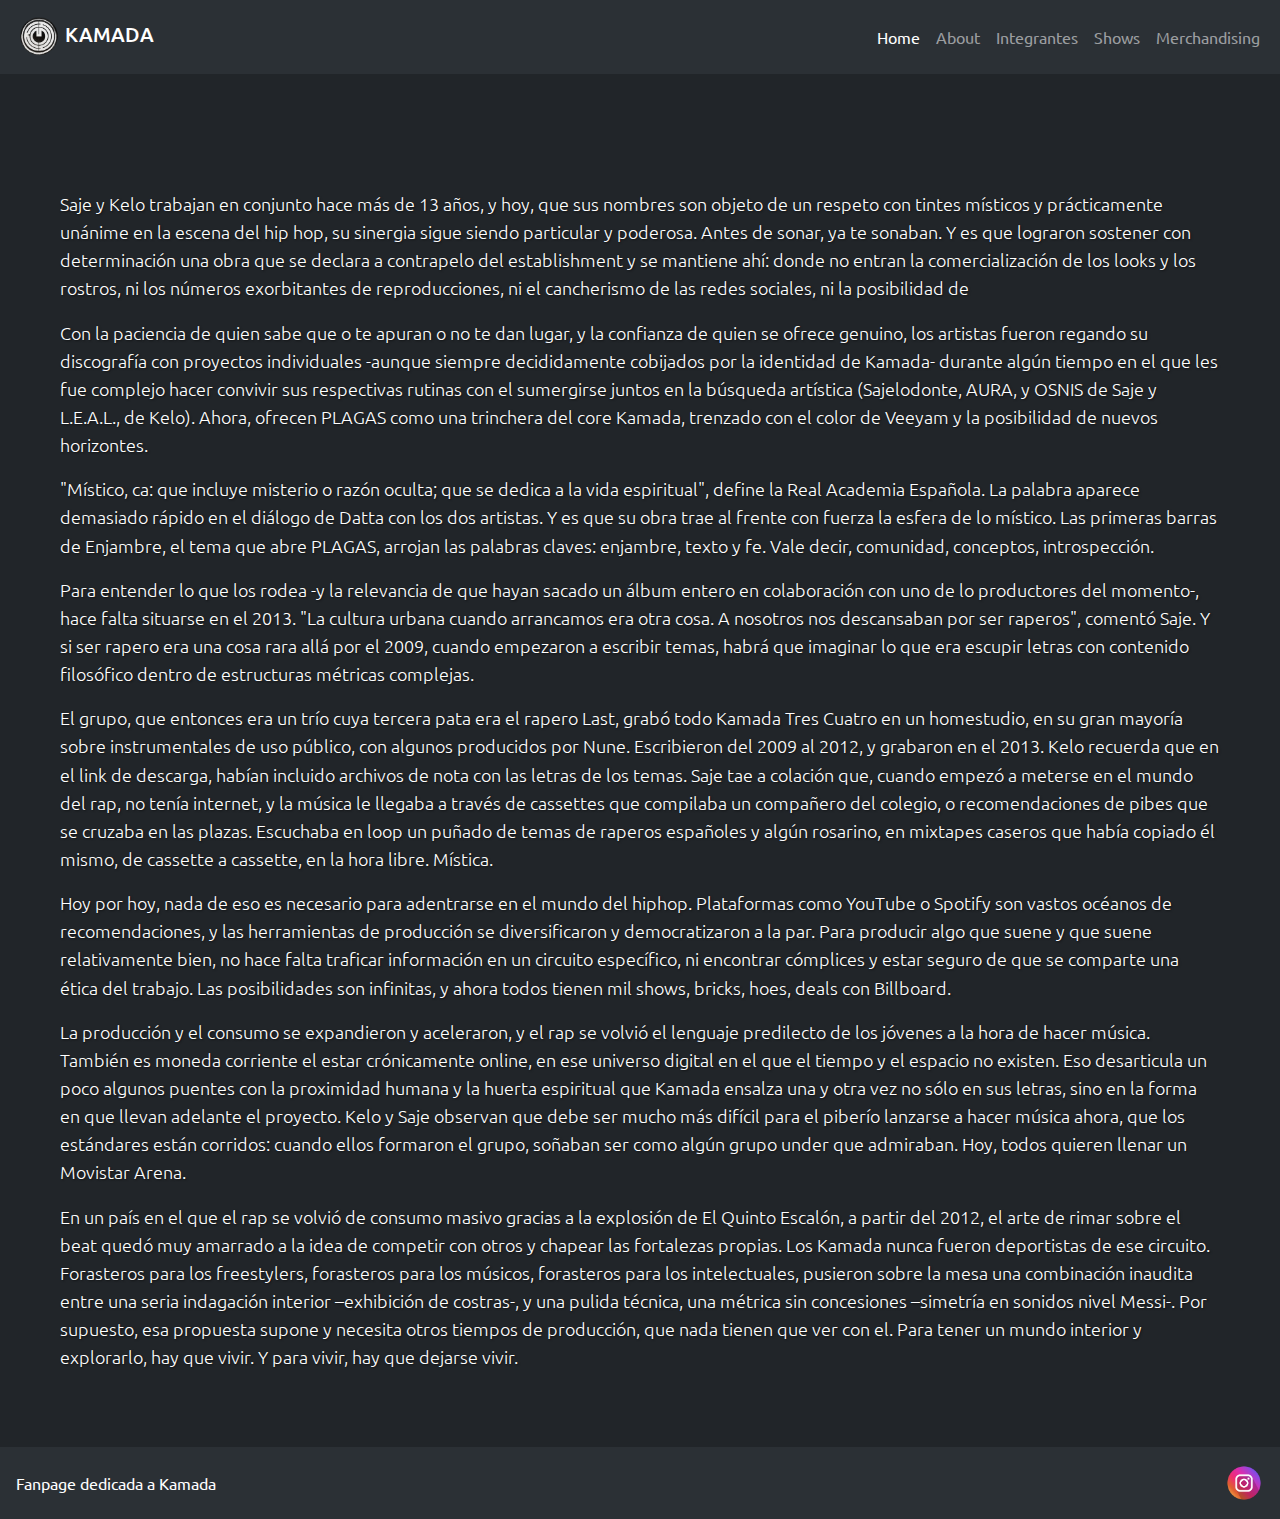
<file: pages/about.html>
<!DOCTYPE html>
<html lang="en">
<head>
    <meta charset="UTF-8">
    <meta name="viewport" content="width=device-width, initial-scale=1.0">
    <meta name="description" content="Kamada es una banda de hip-hop argentina con un estilo místico y único, forjando un camino alternativo en la música urbana.">
    <meta name="keywords" content="Kamada, hip-hop, rap, música, argentina, Saje, Kelo, shows, merchandising">
    <title>Kamada - Miembros</title>
    <link rel="icon" href="../assets/favicon.ico" type="image/x-icon">
    <link rel="preconnect" href="https://fonts.googleapis.com">
    <link rel="preconnect" href="https://fonts.gstatic.com" crossorigin>
    <link href="https://fonts.googleapis.com/css2?family=Ubuntu:ital,wght@0,300;0,400;0,500;0,700;1,300;1,400;1,500;1,700&display=swap" rel="stylesheet">
    <link href="https://cdn.jsdelivr.net/npm/bootstrap@5.3.3/dist/css/bootstrap.min.css" rel="stylesheet" integrity="sha384-QWTKZyjpPEjISv5WaRU9OFeRpok6YctnYmDr5pNlyT2bRjXh0JMhjY6hW+ALEwIH" crossorigin="anonymous">
    <link rel="stylesheet" href="../css/style.css">
</head>
<body class="text-bg-dark">
    <nav class="navbar navbar-expand-sm fixed-top bg-body-tertiary" data-bs-theme="dark">
        <div class="container-fluid">
            <span class="navbar-brand mb-0 h1"><img class="logo" src="../assets/brandLogo.png" alt="brand logo">KAMADA</span>
            <button class="navbar-toggler" type="button" data-bs-toggle="collapse" data-bs-target="#navbarNavAltMarkup" aria-controls="navbarNavAltMarkup" aria-expanded="false" aria-label="Toggle navigation">
                <span class="navbar-toggler-icon"></span>
            </button>
            <div class="collapse navbar-collapse " id="navbarNavAltMarkup">
                <ul class="navbar-nav ms-auto">
                    <li class="nav-item">
                        <a class="nav-link active" aria-current="page" href="../index.html">Home</a>
                    </li>
                    <li class="nav-item">
                        <a class="nav-link" aria-current="page" href="#">About</a>
                    </li>
                    <li class="nav-item">
                        <a class="nav-link" href="../pages/members.html">Integrantes</a>
                    </li>
                    <li class="nav-item">
                        <a class="nav-link" href="shows.html">Shows</a>
                    </li>
                    <li class="nav-item">
                        <a class="nav-link" href="../pages/merchandising.html">Merchandising</a>
                    </li>
                </ul>
            </div>
        </div>
    </nav>
    
    <main class="ms-auto" style="margin-top: 190px;">
        <div id="paragraph">
            <p>Saje y Kelo trabajan en conjunto hace más de 13 años, y hoy, que sus nombres son objeto de un respeto con tintes místicos y prácticamente unánime en la escena del hip hop, su sinergia sigue siendo particular y poderosa. Antes de sonar, ya te sonaban. Y es que lograron sostener con determinación una obra que se declara a contrapelo del establishment y se mantiene ahí: donde no entran la comercialización de los looks y los rostros, ni los números exorbitantes de reproducciones, ni el cancherismo de las redes sociales, ni la posibilidad de 
            <p>Con la paciencia de quien sabe que o te apuran o no te dan lugar, y la confianza de quien se ofrece genuino, los artistas fueron regando su discografía con proyectos individuales -aunque siempre decididamente cobijados por la identidad de Kamada- durante algún tiempo en el que les fue complejo hacer convivir sus respectivas rutinas con el sumergirse juntos en la búsqueda artística (Sajelodonte, AURA, y OSNIS de Saje y L.E.A.L., de Kelo). Ahora, ofrecen PLAGAS como una trinchera del core Kamada, trenzado con el color de Veeyam y la posibilidad de nuevos horizontes.</p>
            <p>"Místico, ca: que incluye misterio o razón oculta; que se dedica a la vida espiritual", define la Real Academia Española. La palabra aparece demasiado rápido en el diálogo de Datta con los dos artistas. Y es que su obra trae al frente con fuerza la esfera de lo místico. Las primeras barras de Enjambre, el tema que abre PLAGAS, arrojan las palabras claves: enjambre, texto y fe. Vale decir, comunidad, conceptos, introspección.</p>
            <p>Para entender lo que los rodea -y la relevancia de que hayan sacado un álbum entero en colaboración con uno de lo productores del momento-, hace falta situarse en el 2013. "La cultura urbana cuando arrancamos era otra cosa. A nosotros nos descansaban por ser raperos", comentó Saje. Y si ser rapero era una cosa rara allá por el 2009, cuando empezaron a escribir temas, habrá que imaginar lo que era escupir letras con contenido filosófico dentro de estructuras métricas complejas.</p>
            <p>El grupo, que entonces era un trío cuya tercera pata era el rapero Last, grabó todo Kamada Tres Cuatro en un homestudio, en su gran mayoría sobre instrumentales de uso público, con algunos producidos por Nune. Escribieron del 2009 al 2012, y grabaron en el 2013. Kelo recuerda que en el link de descarga, habían incluido archivos de nota con las letras de los temas. Saje tae a colación que, cuando empezó a meterse en el mundo del rap, no tenía internet, y la música le llegaba a través de cassettes que compilaba un compañero del colegio, o recomendaciones de pibes que se cruzaba en las plazas. Escuchaba en loop un puñado de temas de raperos españoles y algún rosarino, en mixtapes caseros que había copiado él mismo, de cassette a cassette, en la hora libre. Mística.</p>
            <p>Hoy por hoy, nada de eso es necesario para adentrarse en el mundo del hiphop. Plataformas como YouTube o Spotify son vastos océanos de recomendaciones, y las herramientas de producción se diversificaron y democratizaron a la par. Para producir algo que suene y que suene relativamente bien, no hace falta traficar información en un circuito específico, ni encontrar cómplices y estar seguro de que se comparte una ética del trabajo. Las posibilidades son infinitas, y ahora todos tienen mil shows, bricks, hoes, deals con Billboard.</p>
            <p>La producción y el consumo se expandieron y aceleraron, y el rap se volvió el lenguaje predilecto de los jóvenes a la hora de hacer música. También es moneda corriente el estar crónicamente online, en ese universo digital en el que el tiempo y el espacio no existen. Eso desarticula un poco algunos puentes con la proximidad humana y la huerta espiritual que Kamada ensalza una y otra vez no sólo en sus letras, sino en la forma en que llevan adelante el proyecto. Kelo y Saje observan que debe ser mucho más difícil para el piberío lanzarse a hacer música ahora, que los estándares están corridos: cuando ellos formaron el grupo, soñaban ser como algún grupo under que admiraban. Hoy, todos quieren llenar un Movistar Arena.</p>
            <p>En un país en el que el rap se volvió de consumo masivo gracias a la explosión de El Quinto Escalón, a partir del 2012, el arte de rimar sobre el beat quedó muy amarrado a la idea de competir con otros y chapear las fortalezas propias. Los Kamada nunca fueron deportistas de ese circuito. Forasteros para los freestylers, forasteros para los músicos, forasteros para los intelectuales, pusieron sobre la mesa una combinación inaudita entre una seria indagación interior –exhibición de costras-, y una pulida técnica, una métrica sin concesiones –simetría en sonidos nivel Messi-. Por supuesto, esa propuesta supone y necesita otros tiempos de producción, que nada tienen que ver con el. Para tener un mundo interior y explorarlo, hay que vivir. Y para vivir, hay que dejarse vivir.</p>
    </main>

    <footer class="d-flex justify-content-between align-items-center bg-body-tertiary p-3" data-bs-theme="dark">
        <span>Fanpage dedicada a Kamada</span>
        <a href="https://www.instagram.com/lakamada/" class="text-white" target="_blank"><img class="brandInsta" src="../assets/brandInstagram.png" alt="logo instagram"></a>
    </footer>


    <script src="https://cdn.jsdelivr.net/npm/bootstrap@5.3.3/dist/js/bootstrap.bundle.min.js" integrity="sha384-YvpcrYf0tY3lHB60NNkmXc5s9fDVZLESaAA55NDzOxhy9GkcIdslK1eN7N6jIeHz" crossorigin="anonymous"></script>
</body>
</html>
</file>
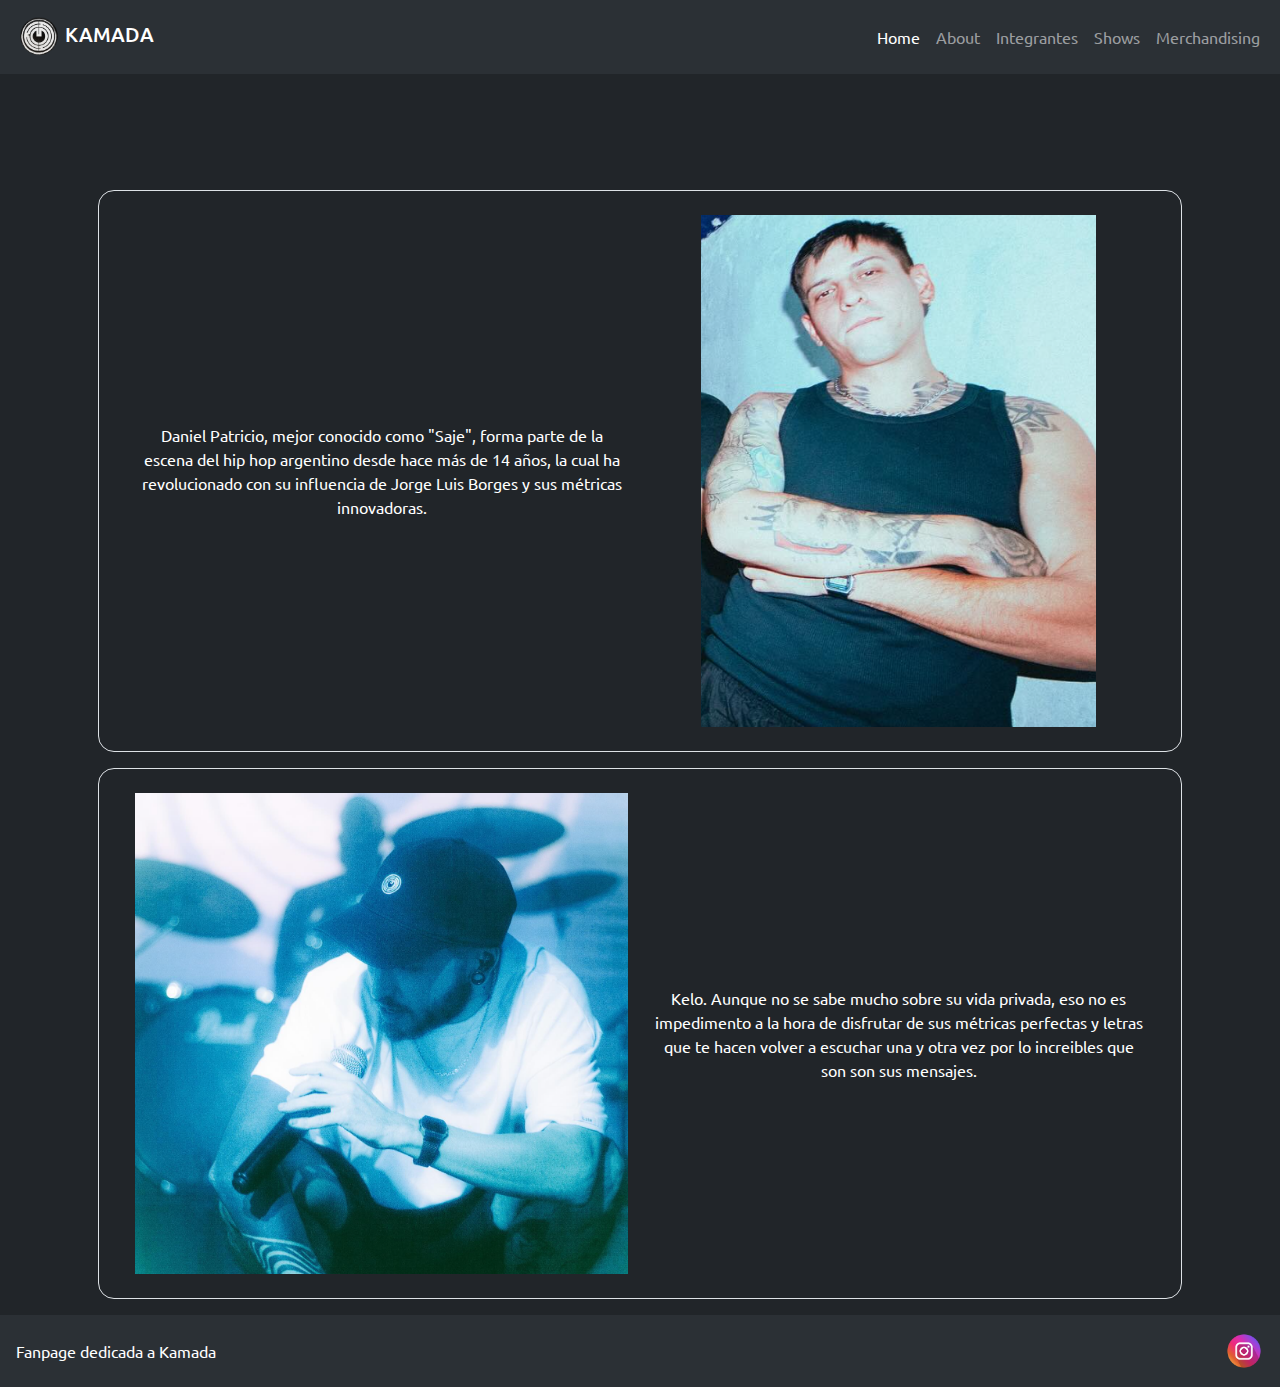
<file: pages/members.html>
<!DOCTYPE html>
<html lang="en">
<head>
    <meta charset="UTF-8">
    <meta name="viewport" content="width=device-width, initial-scale=1.0">
    <meta name="description" content="Kamada es una banda de hip-hop argentina con un estilo místico y único, forjando un camino alternativo en la música urbana.">
    <meta name="keywords" content="Kamada, hip-hop, rap, música, argentina, Saje, Kelo, shows, merchandising">
    <title>Kamada - Miembros</title>
    <link rel="icon" href="../assets/favicon.ico" type="image/x-icon">
    <link rel="preconnect" href="https://fonts.googleapis.com">
    <link rel="preconnect" href="https://fonts.gstatic.com" crossorigin>
    <link href="https://fonts.googleapis.com/css2?family=Ubuntu:ital,wght@0,300;0,400;0,500;0,700;1,300;1,400;1,500;1,700&display=swap" rel="stylesheet">
    <link href="https://cdn.jsdelivr.net/npm/bootstrap@5.3.3/dist/css/bootstrap.min.css" rel="stylesheet" integrity="sha384-QWTKZyjpPEjISv5WaRU9OFeRpok6YctnYmDr5pNlyT2bRjXh0JMhjY6hW+ALEwIH" crossorigin="anonymous">
    <link rel="stylesheet" href="../css/style.css">
</head>
<body class="text-bg-dark">
    <nav class="navbar navbar-expand-sm fixed-top bg-body-tertiary" data-bs-theme="dark">
        <div class="container-fluid">
            <span class="navbar-brand mb-0 h1"><img class="logo" src="../assets/brandLogo.png" alt="brand logo">KAMADA</span>
            <button class="navbar-toggler" type="button" data-bs-toggle="collapse" data-bs-target="#navbarNavAltMarkup" aria-controls="navbarNavAltMarkup" aria-expanded="false" aria-label="Toggle navigation">
                <span class="navbar-toggler-icon"></span>
            </button>
            <div class="collapse navbar-collapse " id="navbarNavAltMarkup">
                <ul class="navbar-nav ms-auto">
                    <li class="nav-item">
                        <a class="nav-link active" aria-current="page" href="../index.html">Home</a>
                    </li>
                    <li class="nav-item">
                        <a class="nav-link" aria-current="page" href="../pages/about.html">About</a>
                    </li>
                    <li class="nav-item">
                        <a class="nav-link" href="#">Integrantes</a>
                    </li>
                    <li class="nav-item">
                        <a class="nav-link" href="shows.html">Shows</a>
                    </li>
                    <li class="nav-item">
                        <a class="nav-link" href="../pages/merchandising.html">Merchandising</a>
                    </li>
                </ul>
            </div>
        </div>
    </nav>
    
    <main class="ms-auto" style="margin-top: 190px;">
        <div class="container text-center">
            <div class="row border rounded-4 p-4 d-flex justify-content-center align-items-center m-3">
              <div class="col">
                Daniel Patricio, mejor conocido como "Saje", forma parte de la escena del hip hop argentino desde hace más de 14 años, la cual ha revolucionado con su influencia de Jorge Luis Borges y sus métricas innovadoras.
              </div>
              <div class="col">
                <img class="membersSaje" src="../assets/saje.png" alt="saje integrante">
              </div>
            </div>
            <div class="row border rounded-4 p-4 d-flex justify-content-center align-items-center m-3">
                <div class="col">
                    <img class="members" src="../assets/kelo.png" alt="kelo integrante">
                </div>
                <div class="col">
                    Kelo. Aunque no se sabe mucho sobre su vida privada, eso no es impedimento a la hora de disfrutar de sus métricas perfectas y letras que te hacen volver a escuchar una y otra vez por lo increibles que son son sus mensajes.
                </div>
              </div>

            </div>
          </div>
    </main>

    <footer class="d-flex justify-content-between align-items-center bg-body-tertiary p-3" data-bs-theme="dark">
        <span>Fanpage dedicada a Kamada</span>
        <a href="https://www.instagram.com/lakamada/" class="text-white" target="_blank"><img class="brandInsta" src="../assets/brandInstagram.png" alt="logo instagram"></a>
    </footer>


    <script src="https://cdn.jsdelivr.net/npm/bootstrap@5.3.3/dist/js/bootstrap.bundle.min.js" integrity="sha384-YvpcrYf0tY3lHB60NNkmXc5s9fDVZLESaAA55NDzOxhy9GkcIdslK1eN7N6jIeHz" crossorigin="anonymous"></script>
</body>
</html>
</file>
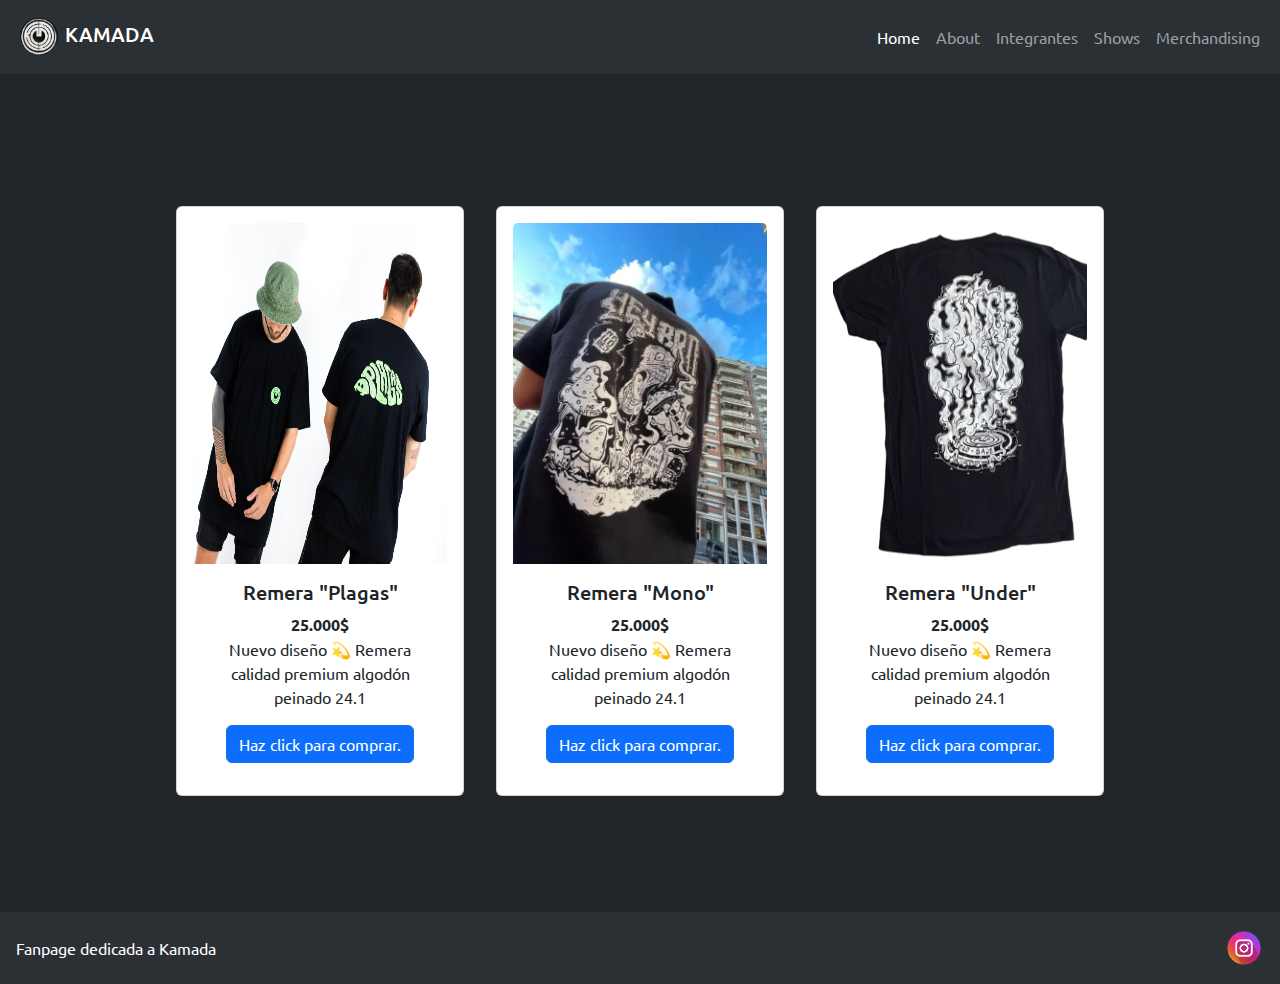
<file: pages/merchandising.html>
<!DOCTYPE html>
<html lang="en">
<head>
    <meta charset="UTF-8">
    <meta name="viewport" content="width=device-width, initial-scale=1.0">
    <meta name="description" content="Kamada es una banda de hip-hop argentina con un estilo místico y único, forjando un camino alternativo en la música urbana.">
    <meta name="keywords" content="Kamada, hip-hop, rap, música, argentina, Saje, Kelo, shows, merchandising">
    <title>Kamada - Merchandising</title>
    <link rel="icon" href="../assets/favicon.ico" type="image/x-icon">
    <link rel="preconnect" href="https://fonts.googleapis.com">
    <link rel="preconnect" href="https://fonts.gstatic.com" crossorigin>
    <link href="https://fonts.googleapis.com/css2?family=Ubuntu:ital,wght@0,300;0,400;0,500;0,700;1,300;1,400;1,500;1,700&display=swap" rel="stylesheet">
    <link href="https://cdn.jsdelivr.net/npm/bootstrap@5.3.3/dist/css/bootstrap.min.css" rel="stylesheet" integrity="sha384-QWTKZyjpPEjISv5WaRU9OFeRpok6YctnYmDr5pNlyT2bRjXh0JMhjY6hW+ALEwIH" crossorigin="anonymous">
    <link rel="stylesheet" href="../css/style.css">
</head>
<body class="text-bg-dark">
    <nav class="navbar navbar-expand-sm fixed-top bg-body-tertiary" data-bs-theme="dark">
        <div class="container-fluid">
            <span class="navbar-brand mb-0 h1"><img class="logo" src="../assets/brandLogo.png" alt="brand logo">KAMADA</span>
            <button class="navbar-toggler" type="button" data-bs-toggle="collapse" data-bs-target="#navbarNavAltMarkup" aria-controls="navbarNavAltMarkup" aria-expanded="false" aria-label="Toggle navigation">
                <span class="navbar-toggler-icon"></span>
            </button>
            <div class="collapse navbar-collapse " id="navbarNavAltMarkup">
                <ul class="navbar-nav ms-auto">
                    <li class="nav-item">
                        <a class="nav-link active" aria-current="page" href="../index.html">Home</a>
                    </li>
                    <li class="nav-item">
                        <a class="nav-link" aria-current="page" href="../pages/about.html">About</a>
                    </li>
                    <li class="nav-item">
                        <a class="nav-link" href="../pages/members.html">Integrantes</a>
                    </li>
                    <li class="nav-item">
                        <a class="nav-link" href="./shows.html">Shows</a>
                    </li>
                    <li class="nav-item">
                        <a class="nav-link" href="../pages/merchandising.html">Merchandising</a>
                    </li>
                </ul>
            </div>
        </div>
    </nav>
    
    <main class="ms-auto d-flex justify-content-center merch" style="margin-top: 190px; margin-bottom: 100px">
        <div class="card text-center p-3 m-3" style="width: 18rem;">
            <img src="../assets/remeraPlagas.png" class="card-img-top shirt" alt="remera plagas">
            <div class="card-body">
              <h5 class="card-title">Remera "Plagas"</h5>
              <p class="card-text">
                <b>25.000$</b>
                <br>
                Nuevo diseño 💫

                Remera calidad premium algodón peinado 24.1
                <br>

                </p>
              <a href="https://www.xn--ero-6ma.com.ar/productos/remera-plagas/" class="btn btn-primary " target="_blank">Haz click para comprar.</a>
            </div>
        </div>
        <div class="card text-center p-3 m-3" style="width: 18rem;">
            <img src="../assets/remeraMono.png" class="card-img-top shirt" alt="remera mono">
            <div class="card-body">
              <h5 class="card-title">Remera "Mono"</h5>
              <p class="card-text">
                <b>25.000$</b>
                <br>
                Nuevo diseño 💫

                Remera calidad premium algodón peinado 24.1
                <br>

                </p>
              <a href="https://www.xn--ero-6ma.com.ar/productos/remera-plagas/" class="btn btn-primary " target="_blank">Haz click para comprar.</a>
            </div>
        </div>
        <div class="card text-center p-3 m-3" style="width: 18rem;">
            <img src="../assets/remeraUnder.png" class="card-img-top shirt" alt="remera underground">
            <div class="card-body">
              <h5 class="card-title">Remera "Under"</h5>
              <p class="card-text">
                <b>25.000$</b>
                <br>
                Nuevo diseño 💫

                Remera calidad premium algodón peinado 24.1
                <br>

                </p>
              <a href="https://www.xn--ero-6ma.com.ar/productos/remera-plagas/" class="btn btn-primary" target="_blank">Haz click para comprar.</a>
            </div>
        </div>
    </main>

    <footer class="d-flex justify-content-between align-items-center bg-body-tertiary p-3" data-bs-theme="dark">
        <span>Fanpage dedicada a Kamada</span>
        <a href="https://www.instagram.com/lakamada/" class="text-white" target="_blank"><img class="brandInsta" src="../assets/brandInstagram.png" alt="logo instagram"></a>
    </footer>


    <script src="https://cdn.jsdelivr.net/npm/bootstrap@5.3.3/dist/js/bootstrap.bundle.min.js" integrity="sha384-YvpcrYf0tY3lHB60NNkmXc5s9fDVZLESaAA55NDzOxhy9GkcIdslK1eN7N6jIeHz" crossorigin="anonymous"></script>
</body>
</html>
</file>
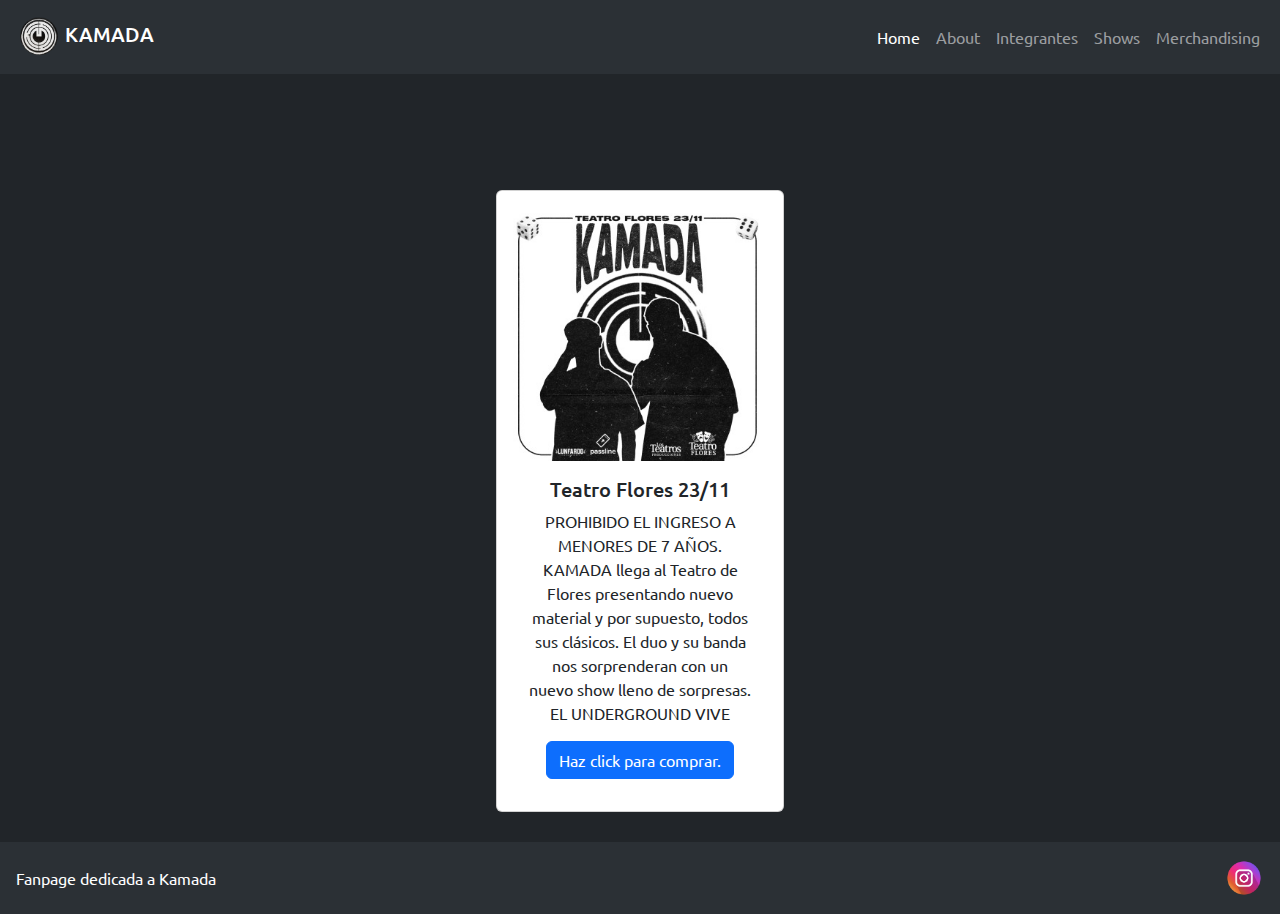
<file: pages/shows.html>
<!DOCTYPE html>
<html lang="en">
<head>
    <meta charset="UTF-8">
    <meta name="viewport" content="width=device-width, initial-scale=1.0">
    <meta name="description" content="Kamada es una banda de hip-hop argentina con un estilo místico y único, forjando un camino alternativo en la música urbana.">
    <meta name="keywords" content="Kamada, hip-hop, rap, música, argentina, Saje, Kelo, shows, merchandising">
    <title>Kamada - Shows</title>
    <link rel="icon" href="../assets/favicon.ico" type="image/x-icon">
    <link rel="preconnect" href="https://fonts.googleapis.com">
    <link rel="preconnect" href="https://fonts.gstatic.com" crossorigin>
    <link href="https://fonts.googleapis.com/css2?family=Ubuntu:ital,wght@0,300;0,400;0,500;0,700;1,300;1,400;1,500;1,700&display=swap" rel="stylesheet">
    <link href="https://cdn.jsdelivr.net/npm/bootstrap@5.3.3/dist/css/bootstrap.min.css" rel="stylesheet" integrity="sha384-QWTKZyjpPEjISv5WaRU9OFeRpok6YctnYmDr5pNlyT2bRjXh0JMhjY6hW+ALEwIH" crossorigin="anonymous">
    <link rel="stylesheet" href="../css/style.css">
</head>
<body class="text-bg-dark">
    <nav class="navbar navbar-expand-sm fixed-top bg-body-tertiary" data-bs-theme="dark">
        <div class="container-fluid">
            <span class="navbar-brand mb-0 h1"><img class="logo" src="../assets/brandLogo.png" alt="brand logo">KAMADA</span>
            <button class="navbar-toggler" type="button" data-bs-toggle="collapse" data-bs-target="#navbarNavAltMarkup" aria-controls="navbarNavAltMarkup" aria-expanded="false" aria-label="Toggle navigation">
                <span class="navbar-toggler-icon"></span>
            </button>
            <div class="collapse navbar-collapse " id="navbarNavAltMarkup">
                <ul class="navbar-nav ms-auto">
                    <li class="nav-item">
                        <a class="nav-link active" aria-current="page" href="../index.html">Home</a>
                    </li>
                    <li class="nav-item">
                        <a class="nav-link" aria-current="page" href="../pages/about.html">About</a>
                    </li>
                    <li class="nav-item">
                        <a class="nav-link" href="../pages/members.html">Integrantes</a>
                    </li>
                    <li class="nav-item">
                        <a class="nav-link" href="#">Shows</a>
                    </li>
                    <li class="nav-item">
                        <a class="nav-link" href="../pages/merchandising.html">Merchandising</a>
                    </li>
                </ul>
            </div>
        </div>
    </nav>
    
    <main class="ms-auto d-flex justify-content-center" style="margin-top: 190px; margin-bottom: 30px;">
        <div class="card text-center p-3" style="width: 18rem;">
            <img src="../assets/kamada-en-el-teatro-de-flores-303084-min.jpg" class="card-img-top" alt="...">
            <div class="card-body">
              <h5 class="card-title">Teatro Flores 23/11</h5>
              <p class="card-text">
                PROHIBIDO EL INGRESO A MENORES DE 7 AÑOS.
                <br>
                KAMADA llega al Teatro de Flores presentando nuevo material y por supuesto, todos sus clásicos.
                El duo y su banda nos sorprenderan con un nuevo show lleno de sorpresas.
                <br>
                EL UNDERGROUND VIVE
                </p>
              <a href="https://www.passline.com/eventos/kamada-en-el-teatro-de-flores" class="btn btn-primary" target="_blank">Haz click para comprar.</a>
            </div>
          </div>
          
    </main>

    <footer class="d-flex justify-content-between align-items-center bg-body-tertiary p-3" data-bs-theme="dark" id="footer">
        <span>Fanpage dedicada a Kamada</span>
        <a href="https://www.instagram.com/lakamada/" class="text-white" target="_blank"><img class="brandInsta" src="../assets/brandInstagram.png" alt="logo instagram"></a>
    </footer>


    <script src="https://cdn.jsdelivr.net/npm/bootstrap@5.3.3/dist/js/bootstrap.bundle.min.js" integrity="sha384-YvpcrYf0tY3lHB60NNkmXc5s9fDVZLESaAA55NDzOxhy9GkcIdslK1eN7N6jIeHz" crossorigin="anonymous"></script>
</body>
</html>
</file>
<file: css/style.css>
* {
  margin: 0;
  padding: 0;
  font-family: Ubuntu;
}
html, body {
  overflow-x: hidden; 
  max-width: 100vw;
}
main {
  flex-grow: 1; 
}

body {
  background-color: #f0f0f0;
}
body .navbar-brand .logo {
  width: 53px;
}
body .video-container {
  position: relative;
  width: 100%;
  height: 70vh;
  overflow: hidden;
  margin-top: 56px;
}
body .video-container .video-bg {
  position: absolute;
  top: 0;
  left: 0;
  width: 100%;
  height: 100%;
  object-fit: cover;
  object-position: center;
}
body .btn-floating {
  position: fixed;
  bottom: 20px;
  right: 20px;
  border-radius: 50%;
  width: 60px;
  height: 60px;
  display: flex;
  justify-content: center;
  align-items: center;
  font-size: 24px;
  box-shadow: 0 4px 8px rgba(0, 0, 0, 0.3);
}
body .modal-content {
  background-color: #333;
  color: #fff;
}
body #quoteContainer {
  margin-top: 50px;
}
body #quoteContainer .quote {
  font-style: italic;
  text-shadow: 1px 1px 2px rgba(0, 0, 0, 0.5);
}
body #quoteContainer .signature {
  font-size: 25px;
}
body #paragraph {
  font-size: 1.1rem;
  line-height: 1.6;
  font-weight: 300;
  text-shadow: 1px 1px 2px rgba(0, 0, 0, 0.5);
  text-align: left;
  margin: 20px;
  padding-left: 40px;
  padding-right: 40px;
  padding-bottom: 40px;
}
body footer {
  margin-top: auto;
  width: 100%;
  padding: 0;
}
body footer #footer {
  margin-top: 70px;
  display: flex;
  justify-content: space-between;
  align-items: flex-end;
  width: 100%;
}
.brandInsta {
  width: 40px;
}
body .members, body .shirt {
  width: 100%;
  height: 100%;
}
body .membersSaje{
  width: 80%;
  height: 80%;
}
@media screen and (max-width: 573px) {
  body .merch {
    display: flex;
    flex-direction: column;
    justify-content: center;
    align-items: center;
  }
  .player {
    width: 10px;
  }
}

/*# sourceMappingURL=style.css.map */
</file>
